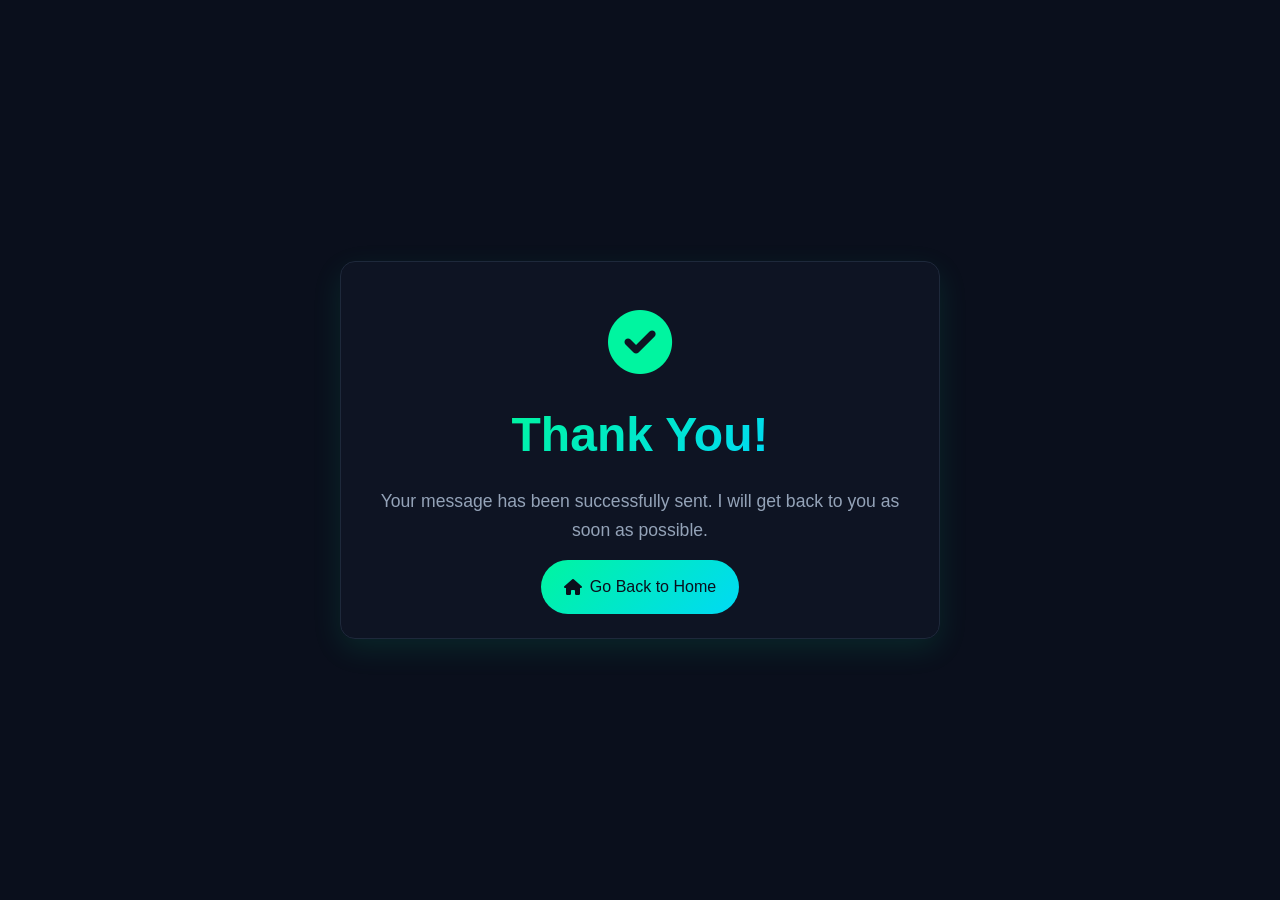
<file: thankyou.html>
<!DOCTYPE html>
<html lang="en">
<head>
    <meta charset="UTF-8">
    <meta name="viewport" content="width=device-width, initial-scale=1.0">
    <title>Thank You! | Umair Malik</title>
    <link rel="stylesheet" href="styles.css">
    <link rel="stylesheet" href="https://cdnjs.cloudflare.com/ajax/libs/font-awesome/6.0.0/css/all.min.css">
    <link href="https://unpkg.com/aos@2.3.1/dist/aos.css" rel="stylesheet">
    <style>
        body {
            display: flex;
            justify-content: center;
            align-items: center;
            min-height: 100vh;
            text-align: center;
            background-color: var(--background);
            color: var(--text-color);
            font-family: 'Segoe UI', Tahoma, Geneva, Verdana, sans-serif;
            overflow-x: hidden; /* Prevent horizontal scroll */
        }

        .thank-you-container {
            background: var(--card-bg);
            padding: 3rem 2rem 1.5rem 2rem;
            border-radius: 15px;
            border: 1px solid var(--border-color);
            box-shadow: 0 10px 30px rgba(0, 245, 160, 0.1);
            max-width: 600px;
            width: 90%;
            display: flex;
            flex-direction: column;
            align-items: center;
            gap: 1rem;
            animation: fadeInScale 0.8s ease-out forwards;
        }

        .thank-you-container i {
            font-size: 4rem;
            color: var(--primary-color);
            margin-bottom: 1rem;
            animation: bounceIn 1s ease-out;
        }

        .thank-you-container h1 {
            font-size: 3rem;
            color: var(--primary-color);
            margin-bottom: 0.5rem;
            background: var(--gradient-1);
            -webkit-background-clip: text;
            -webkit-text-fill-color: transparent;
            line-height: 1.2;
        }

        .thank-you-container p {
            font-size: 1.1rem;
            color: var(--light-text);
            line-height: 1.6;
            margin-bottom: 0;
        }

        .home-button {
            display: inline-flex;
            align-items: center;
            justify-content: center;
            gap: 0.5rem;
            padding: 0.7rem 1.4rem;
            font-size: 1rem;
            background: var(--gradient-1);
            color: var(--background);
            border: none;
            border-radius: 50px;
            cursor: pointer;
            transition: all 0.3s ease;
            text-decoration: none;
            font-weight: 500;
        }
        .home-button i {
            font-size: 1rem;
            color: var(--background);
            vertical-align: middle; /* Ensure icon is aligned to middle */
            transform: translateY(8px); /* Increased translateY to move icon further down for better alignment */
            line-height: 1; /* Normalize line height */
        }
        .home-button span {
            vertical-align: middle; /* Ensure text is aligned to middle */
            line-height: 1; /* Normalize line height */
        }

        .home-button:hover {
            transform: translateY(-3px);
            box-shadow: 0 8px 25px rgba(0, 245, 160, 0.4);
        }

        @keyframes fadeInScale {
            from {
                opacity: 0;
                transform: scale(0.9);
            }
            to {
                opacity: 1;
                transform: scale(1);
            }
        }

        @keyframes bounceIn {
            0%, 20%, 40%, 60%, 80%, 100% {
                animation-timing-function: cubic-bezier(0.215, 0.610, 0.355, 1.000);
            }
            0% {
                opacity: 0;
                transform: scale3d(.3, .3, .3);
            }
            20% {
                transform: scale3d(1.1, 1.1, 1.1);
            }
            40% {
                transform: scale3d(.9, .9, .9);
            }
            60% {
                opacity: 1;
                transform: scale3d(1.03, 1.03, 1.03);
            }
            80% {
                transform: scale3d(.97, .97, .97);
            }
            100% {
                opacity: 1;
                transform: scale3d(1, 1, 1);
            }
        }

        @media (max-width: 768px) {
            .thank-you-container {
                padding: 2rem;
            }
            .thank-you-container h1 {
                font-size: 2rem;
            }
            .thank-you-container p {
                font-size: 1rem;
            }
            .home-button {
                padding: 0.6rem 1.2rem;
                font-size: 0.9rem;
            }
            .home-button i {
                font-size: 0.8rem; /* Reduced icon size for mobile */
            }
        }
    </style>
</head>
<body>
    <div class="thank-you-container">
        <i class="fas fa-check-circle"></i>
        <h1>Thank You!</h1>
        <p>Your message has been successfully sent. I will get back to you as soon as possible.</p>
        <a href="index.html" class="home-button">
            <i class="fas fa-home"></i>
            <span>Go Back to Home</span>
        </a>
    </div>
</body>
</html>
</file>
<file: styles.css>
/* Reset and Base Styles */
* {
    margin: 0;
    padding: 0;
    box-sizing: border-box;
}

:root {
    --primary-color: #00F5A0;  /* Bright Teal */
    --secondary-color: #00D9F5; /* Bright Blue */
    --accent-color: #B967FF;   /* Purple */
    --text-color: #E2E8F0;    /* Light Gray */
    --light-text: #94A3B8;    /* Medium Gray */
    --background: #0A0F1C;    /* Deep Navy */
    --section-bg: #111827;    /* Dark Blue */
    --card-bg: rgba(17, 24, 39, 0.7); /* Semi-transparent Dark */
    --border-color: #1E293B;  /* Border Color */
    --gradient-1: linear-gradient(135deg, #00F5A0 0%, #00D9F5 100%);
    --gradient-2: linear-gradient(135deg, #B967FF 0%, #00D9F5 100%);
    --gradient-3: linear-gradient(135deg, #00F5A0 0%, #B967FF 100%);
}

html {
    scroll-behavior: smooth;
    overflow-x: hidden; /* Prevent horizontal scrolling */
}

body {
    font-family: 'Segoe UI', Tahoma, Geneva, Verdana, sans-serif;
    line-height: 1.6;
    color: var(--text-color);
    background-color: var(--background);
    overflow-x: hidden; /* Prevent horizontal scrolling */
}

/* Navigation */
.navbar {
    position: fixed;
    top: 0;
    left: 0;
    width: 100%; /* Ensure it takes full width */
    box-sizing: border-box; /* Include padding in width calculation */
    z-index: 1000;
    padding: 1.5rem 0;
    transition: transform 0.3s ease;
    background: #0A0F1C;
    border-bottom: 1px solid rgba(0, 245, 160, 0.1);
}


.navbar.scroll-up {
    transform: translateY(0);
}

/* Navigation Container */
.nav-container {
    display: flex;
    justify-content: space-between;
    align-items: center;
    padding: 0 5%;
    max-width: 1400px;
    margin: 0 auto;
}

/* Logo Styles */
.logo {
    font-size: 1.8rem;
    font-weight: 700;
    color: var(--primary-color);
    text-decoration: none;
    background: linear-gradient(45deg, var(--primary-color), var(--secondary-color));
    -webkit-background-clip: text;
    -webkit-text-fill-color: transparent;
    transition: all 0.3s ease;
}

.logo:hover {
    transform: scale(1.05);
    text-shadow: 0 0 20px rgba(0, 245, 160, 0.3);
}

.logo::after {
    content: '';
    position: absolute;
    bottom: -5px;
    left: 0;
    width: 100%;
    height: 2px;
    background: var(--gradient-1);
    transform: scaleX(0);
    transform-origin: right;
    transition: transform 0.3s ease;
}

.logo:hover::after {
    transform: scaleX(1);
    transform-origin: left;
}

.nav-links {
    display: flex;
    justify-content: center;
    align-items: center;
    gap: 2rem;
    list-style: none;
    z-index: 1002;
}

.nav-links a {
    color: var(--text-color);
    text-decoration: none;
    font-size: 1.1rem;
    font-weight: 500;
    transition: all 0.3s ease;
    position: relative;
    padding: 0.5rem 0;
}

.nav-links a::after {
    content: '';
    position: absolute;
    bottom: 0;
    left: 0;
    width: 0;
    height: 2px;
    background: var(--gradient-1);
    transition: width 0.3s ease;
}

.nav-links a:hover {
    color: var(--primary-color);
}

.nav-links a:hover::after {
    width: 100%;
}

.burger {
    display: none;
    cursor: pointer;
    z-index: 1001;
}

.burger div {
    width: 25px;
    height: 3px;
    background-color: var(--text-color);
    margin: 5px;
    transition: all 0.3s ease;
}

/* Hero Section */
.hero {
    min-height: 100vh;
    display: flex;
    align-items: center;
    justify-content: space-between;
    padding: 0 5%;
    background: linear-gradient(rgba(10, 15, 28, 0.9), rgba(10, 15, 28, 0.9)),
                url('https://images.unsplash.com/photo-1451187580459-43490279c0fa?w=1920&h=1080&fit=crop') center/cover;
    position: relative;
    overflow: hidden;
    gap: 4rem;
}

.hero::before {
    content: '';
    position: absolute;
    top: 0;
    left: 0;
    width: 100%;
    height: 100%;
    background: radial-gradient(circle at center, rgba(0, 245, 160, 0.1) 0%, transparent 70%);
    animation: pulse 4s ease-in-out infinite;
}

.hero-content {
    flex: 1;
    max-width: 600px;
    text-align: left;
    position: relative;
    z-index: 1;
}

.hero-image-container {
    flex: 1;
    display: flex;
    justify-content: center;
    align-items: center;
    position: relative;
    z-index: 1;
}

.profile-image {
    width: 400px;
    height: 400px;
    margin: 0;
    border-radius: 50%;
    overflow: hidden;
    border: 4px solid transparent;
    background: var(--gradient-1);
    padding: 4px;
    box-shadow: 0 0 30px rgba(0, 245, 160, 0.3);
    animation: float 6s ease-in-out infinite;
    position: relative;
}

.profile-image::before {
    content: '';
    position: absolute;
    top: -2px;
    left: -2px;
    right: -2px;
    bottom: -2px;
    background: var(--gradient-1);
    border-radius: 50%;
    z-index: -1;
    animation: rotate 4s linear infinite;
}

.profile-image img {
    width: 100%;
    height: 100%;
    object-fit: cover;
    border-radius: 50%;
    transition: transform 0.3s ease;
}

.profile-image:hover img {
    transform: scale(1.1);
}

.animated-text {
    font-size: 3.2rem;
    font-weight: 700;
    margin-bottom: 1rem;
    background: var(--gradient-1);
    -webkit-background-clip: text;
    -webkit-text-fill-color: transparent;
    animation: fadeInUp 1s ease;
    position: relative;
    line-height: 1.2;
}

.animated-text::after {
    content: '';
    position: absolute;
    bottom: -10px;
    left: 0;
    width: 100px;
    height: 4px;
    background: var(--gradient-1);
    border-radius: 2px;
}

.subtitle {
    font-size: 1.6rem;
    color: var(--light-text);
    margin-bottom: 1.5rem;
    animation: fadeInUp 1s ease 0.2s backwards;
    line-height: 1.4;
}

.experience-text {
    font-size: 1.1rem;
    color: var(--light-text);
    margin-bottom: 2.5rem;
    animation: fadeInUp 1s ease 0.3s backwards;
    line-height: 1.6;
    max-width: 90%;
    opacity: 0.9;
}

.cta-buttons {
    display: flex;
    gap: 1.5rem;
    justify-content: flex-start;
    animation: fadeInUp 1s ease 0.4s backwards;
}

.btn {
    padding: 1rem 2.5rem;
    border-radius: 50px;
    text-decoration: none;
    font-weight: 600;
    transition: all 0.3s ease;
    position: relative;
    overflow: hidden;
    z-index: 1;
}

.primary-btn {
    background: var(--gradient-1);
    color: var(--background);
}

.secondary-btn {
    background: transparent;
    color: var(--primary-color);
    border: 2px solid var(--primary-color);
}

.btn::before {
    content: '';
    position: absolute;
    top: 0;
    left: 0;
    width: 100%;
    height: 100%;
    background: var(--gradient-1);
    opacity: 0;
    transition: opacity 0.3s ease;
    z-index: -1;
}

.btn:hover {
    transform: translateY(-3px);
    box-shadow: 0 10px 20px rgba(0, 0, 0, 0.2);
}

.btn:hover::before {
    opacity: 1;
}

/* Floating Shapes Animation */
.floating-shapes {
    position: relative;
    width: 400px;
    height: 400px;
}

.shape {
    position: absolute;
    border-radius: 50%;
    background: linear-gradient(45deg, var(--primary-color), var(--secondary-color));
    opacity: 0.1;
}

.shape1 {
    width: 100px;
    height: 100px;
    top: 20%;
    left: 20%;
    animation: float 6s ease-in-out infinite;
}

.shape2 {
    width: 150px;
    height: 150px;
    top: 40%;
    right: 20%;
    animation: float 8s ease-in-out infinite;
}

.shape3 {
    width: 80px;
    height: 80px;
    bottom: 20%;
    left: 30%;
    animation: float 7s ease-in-out infinite;
}

/* About Section Styles */
.section-title {
    text-align: center;
    font-size: 3rem;
    margin-bottom: 2rem;
    color: var(--text-light);
    position: relative;
    padding-bottom: 1rem;
}

.section-title::after {
    content: '';
    position: absolute;
    bottom: 0;
    left: 50%;
    transform: translateX(-50%);
    width: 100px;
    height: 3px;
    background: var(--gradient-1);
    border-radius: 2px;
}

.about {
    padding: 2rem 0;
    background: var(--background);
    position: relative;
    overflow: hidden;
}

.about::before {
    content: '';
    position: absolute;
    top: 0;
    left: 0;
    width: 100%;
    height: 100%;
    background: radial-gradient(circle at top right, rgba(0, 245, 160, 0.1), transparent 70%),
                radial-gradient(circle at bottom left, rgba(0, 217, 245, 0.1), transparent 70%);
    pointer-events: none;
}

.about-content {
    position: relative;
    z-index: 1;
}

.about-text {
    max-width: 1200px;
    margin: 0 auto;
    padding: 1.5rem;
    background: rgba(255, 255, 255, 0.02);
    border-radius: 20px;
    backdrop-filter: blur(10px);
    border: 1px solid rgba(255, 255, 255, 0.05);
    box-shadow: 0 8px 32px rgba(0, 0, 0, 0.1);
}

.about-header {
    display: flex;
    justify-content: space-between;
    align-items: center;
    margin-bottom: 1.5rem;
}

.about-header h3 {
    font-size: 2rem;
    color: var(--primary-color);
    margin: 0;
}

.experience-badge {
    background: var(--gradient-1);
    padding: 1rem 2rem;
    border-radius: 50px;
    text-align: center;
    box-shadow: 0 4px 15px rgba(0, 245, 160, 0.2);
}

.experience-badge span {
    font-size: 2.5rem;
    font-weight: 700;
    color: var(--background);
    display: block;
    line-height: 1;
}

.experience-badge p {
    color: var(--background);
    margin: 0;
    font-size: 0.9rem;
    opacity: 0.9;
}

.about-description {
    font-size: 1.1rem;
    line-height: 1.8;
    color: var(--text-color);
    margin-bottom: 3rem;
}

.about-features {
    display: grid;
    grid-template-columns: repeat(auto-fit, minmax(300px, 1fr));
    gap: 2rem;
    margin-bottom: 3rem;
}

.feature {
    text-align: center;
    padding: 2rem;
    background: rgba(255, 255, 255, 0.02);
    border-radius: 15px;
    border: 1px solid rgba(255, 255, 255, 0.05);
    transition: all 0.3s ease;
}

.feature:hover {
    transform: translateY(-5px);
    background: rgba(255, 255, 255, 0.05);
    box-shadow: 0 8px 32px rgba(0, 0, 0, 0.1);
}

.feature i {
    font-size: 2.5rem;
    color: var(--primary-color);
    margin-bottom: 1rem;
}

.feature h4 {
    color: var(--text-color);
    margin-bottom: 0.5rem;
    font-size: 1.2rem;
}

.feature p {
    color: var(--text-color);
    font-size: 0.9rem;
    margin: 0;
}

.about-stats {
    display: grid;
    grid-template-columns: repeat(auto-fit, minmax(200px, 1fr));
    gap: 2rem;
    text-align: center;
}

.stat {
    padding: 1.5rem;
    background: rgba(255, 255, 255, 0.02);
    border-radius: 15px;
    border: 1px solid rgba(255, 255, 255, 0.05);
    transition: all 0.3s ease;
}

.stat:hover {
    transform: translateY(-5px);
    background: rgba(255, 255, 255, 0.05);
    box-shadow: 0 8px 32px rgba(0, 0, 0, 0.1);
}

.stat-number {
    display: block;
    font-size: 2.5rem;
    font-weight: 700;
    color: var(--primary-color);
    margin-bottom: 0.5rem;
}

.stat-label {
    color: var(--text-color);
    font-size: 0.9rem;
}

@media (max-width: 768px) {
    .about-header {
        flex-direction: column;
        text-align: center;
        gap: 1rem;
    }
    
    .about-features {
        grid-template-columns: 1fr;
    }
    
    .about-stats {
        grid-template-columns: 1fr;
    }
}

/* Skills Section */
.skills {
    padding: 2rem 0;
    background: var(--background);
    position: relative;
}

.skills .container {
    max-width: 1200px;
    margin: 0 auto;
    padding: 0 2rem;
}

.skills-grid {
    display: grid;
    grid-template-columns: repeat(auto-fit, minmax(250px, 1fr));
    gap: 2rem;
}

.skill-card {
    background: rgba(255, 255, 255, 0.02);
    border-radius: 15px;
    padding: 2rem;
    text-align: center;
    border: 1px solid rgba(255, 255, 255, 0.05);
    transition: all 0.5s cubic-bezier(0.34, 1.56, 0.64, 1), box-shadow 0.3s ease;
    box-shadow: 0 5px 15px rgba(0, 245, 160, 0.05);
}

.skill-card:hover {
    transform: translateY(-5px);
    box-shadow: 0 15px 35px rgba(0, 245, 160, 0.15);
    border-color: rgba(0, 245, 160, 0.3);
    background: rgba(255, 255, 255, 0.05);
}

.skill-icon {
    font-size: 3rem;
    color: var(--primary-color);
    margin-bottom: 1rem;
}

.skill-card h3 {
    color: var(--text-light);
    margin-bottom: 1rem;
    font-size: 1.2rem;
}

.progress-bar {
    width: 100%;
    height: 8px;
    background: rgba(255, 255, 255, 0.1);
    border-radius: 4px;
    overflow: hidden;
}

.progress {
    height: 100%;
    background: linear-gradient(135deg, #00F5A0 0%, #00D9F5 100%);
    border-radius: 5px;
    transition: width 1s ease-out;
}

.skills-more {
    text-align: center;
    margin-top: 2rem;
}

.more-skills-btn {
    background: var(--gradient-1);
    color: var(--background);
    border: none;
    padding: 1rem 2rem;
    border-radius: 50px;
    font-size: 1.1rem;
    font-weight: 500;
    cursor: pointer;
    display: inline-flex;
    align-items: center;
    gap: 0.5rem;
    transition: all 0.8s cubic-bezier(0.4, 0, 0.2, 1);
    box-shadow: 0 4px 15px rgba(0, 245, 160, 0.2);
}

.more-skills-btn:hover {
    transform: translateY(-2px);
    box-shadow: 0 6px 20px rgba(0, 245, 160, 0.3);
}

.more-skills-btn i {
    transition: transform 0.8s cubic-bezier(0.4, 0, 0.2, 1);
}

.more-skills-btn.active i {
    transform: rotate(180deg);
}

/* Projects Section Styles */
.projects {
    padding: 2rem 0;
    background: var(--background);
    position: relative;
}

.projects .container {
    max-width: 1200px;
    margin: 0 auto;
    padding: 0 2rem;
}

.projects-grid {
    display: grid;
    grid-template-columns: repeat(auto-fit, minmax(350px, 1fr));
    gap: 2rem;
    margin-bottom: 2rem;
    transition: all 0.5s cubic-bezier(0.4, 0, 0.2, 1);
}

.projects-grid.expanded {
    margin-bottom: 4rem;
}

.project-card {
    background: rgba(255, 255, 255, 0.02);
    border-radius: 15px;
    overflow: hidden;
    position: relative;
    transition: all 0.5s cubic-bezier(0.34, 1.56, 0.64, 1);
    transform: translateY(100px);
    box-shadow: 0 0 0 rgba(0, 245, 160, 0);
}

.projects-grid.expanded .project-card {
    transform: translateY(0);
    animation: smoothSlideUp 0.8s cubic-bezier(0.34, 1.56, 0.64, 1) forwards;
    box-shadow: 0 10px 30px rgba(0, 245, 160, 0.1);
}

@keyframes smoothSlideUp {
    0% {
        transform: translateY(100px);
        box-shadow: 0 0 0 rgba(0, 245, 160, 0);
    }
    100% {
        transform: translateY(0);
        box-shadow: 0 10px 30px rgba(0, 245, 160, 0.1);
    }
}

/* Add stagger effect for project cards */
.projects-grid .project-card:nth-child(1) { animation-delay: 0.1s; }
.projects-grid .project-card:nth-child(2) { animation-delay: 0.2s; }
.projects-grid .project-card:nth-child(3) { animation-delay: 0.3s; }
.projects-grid .project-card:nth-child(4) { animation-delay: 0.4s; }
.projects-grid .project-card:nth-child(5) { animation-delay: 0.5s; }
.projects-grid .project-card:nth-child(6) { animation-delay: 0.6s; }

.project-card:hover {
    transform: translateY(-5px);
    box-shadow: 0 15px 35px rgba(0, 245, 160, 0.15);
}

.project-image {
    position: relative;
    width: 100%;
    height: 250px;
    overflow: hidden;
}

.project-image img {
    width: 100%;
    height: 100%;
    object-fit: cover;
    transition: transform 0.5s cubic-bezier(0.4, 0, 0.2, 1);
}

.project-card:hover .project-image img {
    transform: scale(1.1);
}

.project-overlay {
    position: absolute;
    top: 0;
    left: 0;
    width: 100%;
    height: 100%;
    background: rgba(10, 15, 28, 0.9);
    display: flex;
    justify-content: center;
    align-items: center;
    opacity: 0;
    transition: all 0.5s cubic-bezier(0.4, 0, 0.2, 1);
}

.project-card:hover .project-overlay {
    opacity: 1;
}

.project-links {
    display: flex;
    gap: 1rem;
}

.project-link, .project-github {
    width: 45px;
    height: 45px;
    border-radius: 50%;
    background: var(--gradient-1);
    color: var(--background);
    display: flex;
    justify-content: center;
    align-items: center;
    font-size: 1.2rem;
    transition: all 0.3s ease;
    text-decoration: none;
}

.project-link:hover, .project-github:hover {
    transform: translateY(-3px);
    box-shadow: 0 5px 15px rgba(0, 245, 160, 0.3);
}

.project-content {
    padding: 1.5rem;
}

.project-content h3 {
    color: var(--text-light);
    font-size: 1.5rem;
    margin-bottom: 1rem;
}

.project-content p {
    color: var(--text-color);
    font-size: 1rem;
    line-height: 1.6;
    margin-bottom: 1.5rem;
}

.project-tech {
    display: flex;
    flex-wrap: wrap;
    gap: 0.5rem;
}

.project-tech span {
    background: rgba(255, 255, 255, 0.05);
    color: var(--primary-color);
    padding: 0.4rem 1rem;
    border-radius: 20px;
    font-size: 0.9rem;
    transition: all 0.3s ease;
}

.project-tech span:hover {
    background: var(--gradient-1);
    color: var(--background);
    transform: translateY(-2px);
}

.project-stars {
    margin-top: 1rem;
    color: #FFD700; /* Gold color for stars */
    font-size: 1.1rem;
    cursor: pointer;
}

.projects-more {
    text-align: center;
    margin-top: 3rem;
}

.more-projects-btn {
    background: var(--gradient-1);
    color: var(--background);
    border: none;
    padding: 1rem 2rem;
    border-radius: 50px;
    font-size: 1.1rem;
    font-weight: 500;
    cursor: pointer;
    display: inline-flex;
    align-items: center;
    gap: 0.5rem;
    transition: all 0.5s cubic-bezier(0.4, 0, 0.2, 1);
    box-shadow: 0 4px 15px rgba(0, 245, 160, 0.2);
}

.more-projects-btn:hover {
    transform: translateY(-3px);
    box-shadow: 0 6px 20px rgba(0, 245, 160, 0.3);
}

.more-projects-btn i {
    transition: transform 0.5s cubic-bezier(0.4, 0, 0.2, 1);
}

.more-projects-btn:hover i {
    transform: translateX(5px);
}

@media (max-width: 768px) {
    .projects-grid {
        grid-template-columns: 1fr;
    }
    
    .project-image {
        height: 200px;
    }
}

/* Contact Section */
.contact {
    padding: 100px 5%;
    background: linear-gradient(rgba(17, 24, 39, 0.9), rgba(17, 24, 39, 0.9)),
                url('https://images.unsplash.com/photo-1486406146926-c627a92ad1ab?w=1920&h=1080&fit=crop') center/cover;
}

.contact h2 {
    text-align: center;
    font-size: 2.5rem;
    margin-bottom: 3rem;
}

.contact-container {
    display: grid;
    grid-template-columns: 1fr 2fr;
    gap: 4rem;
}

@media (max-width: 768px) {
    .contact-container {
        grid-template-columns: 1fr;
    }
}

.contact-info {
    background: var(--card-bg);
    padding: 2rem;
    border-radius: 15px;
    border: 1px solid var(--border-color);
    display: flex;
    flex-direction: column;
    gap: 1.5rem;
    justify-content: center;
}

.contact-info .contact-item {
    display: flex;
    align-items: center;
    gap: 1rem;
    color: var(--light-text);
    font-size: 1.1rem;
}

.contact-info .contact-item i {
    color: var(--primary-color);
    font-size: 1.5rem;
}

.contact-info .social-links {
    display: flex;
    gap: 1rem;
    margin-top: 1.5rem;
}

.contact-info .social-links a {
    color: var(--text-color);
    font-size: 1.8rem;
    transition: color 0.3s ease;
}

.contact-info .social-links a:hover {
    color: var(--primary-color);
}

#contact-form {
    background: var(--card-bg);
    padding: 2.5rem;
    border-radius: 15px;
    border: 1px solid var(--border-color);
    display: flex;
    flex-direction: column;
    gap: 1.5rem;
}

#contact-form .form-group {
    position: relative;
}

#contact-form label {
    position: absolute;
    top: 15px;
    left: 15px;
    color: var(--light-text);
    font-size: 1rem;
    transition: all 0.3s ease;
    pointer-events: none; /* Allows click-through to input */
}

#contact-form input, #contact-form textarea {
    width: 100%;
    padding: 15px;
    padding-top: 25px; /* Space for label */
    background-color: rgba(255, 255, 255, 0.05);
    border: 1px solid var(--border-color);
    border-radius: 8px;
    color: var(--text-color);
    font-size: 1rem;
    outline: none;
    transition: all 0.3s ease;
    resize: vertical; /* Allow vertical resize for textarea */
}

#contact-form input::placeholder, #contact-form textarea::placeholder {
    color: transparent;
}

#contact-form input:focus, #contact-form textarea:focus {
    border-color: var(--primary-color);
    box-shadow: 0 0 0 3px rgba(0, 245, 160, 0.2);
}

#contact-form .form-group.has-value label,
#contact-form .form-group.is-focused label {
    top: -20px; /* Move label completely out of view */
    opacity: 0;
    visibility: hidden;
}

#contact-form .btn-primary.btn-block {
    background: linear-gradient(135deg, #00F5A0 0%, #00D9F5 100%);
    color: var(--background);
    padding: 1rem;
    border: none;
    border-radius: 8px;
    font-size: 1rem;
    font-weight: 600;
    cursor: pointer;
    transition: all 0.3s ease, color 0.3s ease, box-shadow 0.3s ease;
    position: relative;
    overflow: hidden;
    display: flex;
    align-items: center;
    justify-content: center;
    gap: 0.5rem;
    width: 100%; /* Ensure it takes full width */
    box-shadow: 0 4px 15px rgba(0, 245, 160, 0.2);
}

#contact-form .btn-primary.btn-block:hover {
    background: var(--gradient-1); /* Consistent gradient on hover */
    color: var(--background);
    box-shadow: 0 8px 25px rgba(0, 245, 160, 0.4);
    transform: translateY(-2px);
}

#contact-form .btn-primary.btn-block i {
    color: var(--background);
    transition: color 0.3s ease;
}

#contact-form .btn-primary.btn-block:hover i {
    color: var(--background);
}

@media (max-width: 768px) {
    #contact-form {
        padding: 1.5rem;
    }

    #contact-form label {
        font-size: 0.9rem;
    }

    #contact-form input, #contact-form textarea {
        font-size: 0.9rem;
    }

    #contact-form .btn-primary.btn-block {
        font-size: 1rem;
    }
}

/* Footer */
footer {
    text-align: center;
    padding: 2rem;
    background: var(--section-bg);
    color: var(--light-text);
    border-top: 1px solid var(--border-color);
}

/* Animations */
@keyframes float {
    0%, 100% {
        transform: translateY(0);
    }
    50% {
        transform: translateY(-20px);
    }
}

@keyframes pulse {
    0%, 100% {
        opacity: 0.5;
    }
    50% {
        opacity: 1;
    }
}

@keyframes rotate {
    from {
        transform: rotate(0deg);
    }
    to {
        transform: rotate(360deg);
    }
}

@keyframes fadeInUp {
    from {
        opacity: 0;
        transform: translateY(20px);
    }
    to {
        opacity: 1;
        transform: translateY(0);
    }
}

/* Responsive Design */
@media screen and (max-width: 1024px) {
    .hero {
        flex-direction: column;
        text-align: center;
        padding-top: 100px;
        gap: 2rem;
    }

    .hero-content {
        text-align: center;
    }

    .experience-text {
        max-width: 100%;
        margin-left: auto;
        margin-right: auto;
    }

    .animated-text::after {
        left: 50%;
        transform: translateX(-50%);
    }

    .cta-buttons {
        justify-content: center;
    }

    .profile-image {
        width: 300px;
        height: 300px;
    }
}

@media screen and (max-width: 768px) {
    .profile-image {
        width: 250px;
        height: 250px;
    }

    .animated-text {
        font-size: 2.5rem;
    }

    .subtitle {
        font-size: 1.4rem;
    }

    .experience-text {
        font-size: 1rem;
    }

    .nav-container {
        padding: 0 1rem; /* Adjusted padding for mobile */
        flex-wrap: nowrap; /* Prevent wrapping if not desired */
    }

    .logo {
        font-size: 1.5rem; /* Adjust logo size for mobile */
        flex-shrink: 1; /* Allow logo to shrink */
    }

    .nav-links {
        position: fixed;
        right: 0;
        top: 70px; /* Adjust based on your navbar height */
        background: rgba(0, 0, 0, 0.95);
        height: calc(100vh - 70px); /* Adjust based on your navbar height */
        width: 100%;
        flex-direction: column;
        align-items: center;
        padding: 2rem;
        transform: translateX(100%);
        transition: transform 0.5s ease;
        border-left: 1px solid var(--border-color);
        z-index: 1002;
        display: none; /* Hidden by default on mobile */
    }

    .nav-links.active {
        transform: translateX(0);
        display: flex; /* Display as flex when active */
    }

    .nav-links li {
        /* Ensure links are visible */
    }

    .burger {
        display: block; /* Ensure the burger icon is visible */
        z-index: 1001;
    }

    .burger div {
        background-color: var(--text-color);
        transition: all 0.3s ease;
    }

    .burger.toggle .line1 {
        transform: rotate(-45deg) translate(-5px, 6px);
    }

    .burger.toggle .line2 {
        opacity: 0;
    }

    .burger.toggle .line3 {
        transform: rotate(45deg) translate(-5px, -6px);
    }

    .about-content {
        flex-direction: column;
    }

    .contact-container {
        grid-template-columns: 1fr;
    }

    .cta-buttons .btn {
        padding: 0.8rem 2rem;
        font-size: 0.9rem;
    }

    .skills-more {
        margin-top: 1rem; /* Reduced space above More Skills button */
    }

    .skills-grid {
        gap: 0; /* Remove gap on mobile */
    }

    .section-title {
        font-size: 2rem; /* Reduced from 3rem */
    }

    .about-header h3 {
        font-size: 1.5rem; /* Reduced from 2rem */
    }

    .skill-card h3 {
        font-size: 1.2rem; /* Reduced from 1.5rem */
    }

    .project-content h3 {
        font-size: 1.2rem; /* Reduced from 1.5rem */
    }

    .contact h2 {
        font-size: 2rem; /* Reduced from 3rem */
    }

    .experience-badge {
        padding: 0.6rem 1.2rem; /* Reduced padding */
    }

    .experience-badge span {
        font-size: 1.8rem; /* Reduced from 2.5rem */
    }

    .experience-badge p {
        font-size: 0.8rem; /* Reduced from 0.9rem */
    }

    .hero-content h1.animated-text {
        font-size: 2.5rem; /* Adjust as needed for mobile */
    }

    .cto-spacing {
        letter-spacing: 5px; /* Adjust letter spacing for mobile */
    }
}

/* Add animation for mobile menu items */
@keyframes navLinkFade {
    from {
        opacity: 0;
        transform: translateX(50px);
    }
    to {
        opacity: 1;
        transform: translateX(0);
    }
}

/* AOS Animations */
[data-aos] {
    opacity: 0;
    transition-property: transform, opacity;
}

[data-aos].aos-animate {
    opacity: 1;
}

/* Scrollbar Styling */
::-webkit-scrollbar {
    width: 10px;
}

::-webkit-scrollbar-track {
    background: var(--background);
}

::-webkit-scrollbar-thumb {
    background: var(--gradient-1);
    border-radius: 5px;
}

::-webkit-scrollbar-thumb:hover {
    background: var(--gradient-1);
}

.hidden-skill {
    opacity: 0;
    transform: translateY(40px) scale(0.95);
    transition: all 1.5s cubic-bezier(0.34, 1.56, 0.64, 1);
    visibility: hidden;
    max-height: 0;
    margin: 0;
    padding: 0;
    overflow: hidden;
    filter: blur(4px) brightness(0.8);
    transform-origin: center bottom;
    box-shadow: 0 0 0 rgba(0, 245, 160, 0);
}

.hidden-skill.show {
    opacity: 1;
    transform: translateY(0) scale(1);
    visibility: visible;
    max-height: 500px;
    margin: 1rem;
    padding: 2rem;
    filter: blur(0) brightness(1);
    animation: skillReveal 1.5s cubic-bezier(0.34, 1.56, 0.64, 1) forwards;
    box-shadow: 0 10px 30px rgba(0, 245, 160, 0.1);
    transition: all 0.5s cubic-bezier(0.34, 1.56, 0.64, 1), box-shadow 0.3s ease;
}

.hidden-skill.show:hover {
    transform: translateY(-5px);
    box-shadow: 0 15px 35px rgba(0, 245, 160, 0.15);
    border-color: rgba(0, 245, 160, 0.3);
    background: rgba(255, 255, 255, 0.05);
}

@keyframes skillReveal {
    0% {
        opacity: 0;
        transform: translateY(40px) scale(0.95);
        filter: blur(4px) brightness(0.8);
        box-shadow: 0 0 0 rgba(0, 245, 160, 0);
    }
    30% {
        opacity: 0.7;
        filter: blur(2px) brightness(0.9);
    }
    60% {
        transform: translateY(-5px) scale(1.02);
    }
    100% {
        opacity: 1;
        transform: translateY(0) scale(1);
        filter: blur(0) brightness(1);
        box-shadow: 0 10px 30px rgba(0, 245, 160, 0.1);
    }
}

/* Add stagger effect for skills with easing */
.skills-grid .hidden-skill:nth-child(1).show { animation-delay: 0.1s; }
.skills-grid .hidden-skill:nth-child(2).show { animation-delay: 0.2s; }
.skills-grid .hidden-skill:nth-child(3).show { animation-delay: 0.3s; }
.skills-grid .hidden-skill:nth-child(4).show { animation-delay: 0.4s; }
.skills-grid .hidden-skill:nth-child(5).show { animation-delay: 0.5s; }
.skills-grid .hidden-skill:nth-child(6).show { animation-delay: 0.6s; }

/* Main Content */
main {
    padding-top: 80px; /* Add padding to account for fixed header */
}

/* Modal Styles */
.modal {
    display: none;
    position: fixed;
    top: 0;
    left: 0;
    width: 100%;
    height: 100%;
    background-color: rgba(0, 0, 0, 0.9);
    z-index: 1000;
    overflow-y: auto;
}

.modal-content {
    position: relative;
    background: #1a1a1a;
    margin: 50px auto;
    padding: 30px;
    width: 90%;
    max-width: 800px;
    border-radius: 15px;
    box-shadow: 0 5px 15px rgba(0, 245, 160, 0.1);
    animation: modalFadeIn 0.3s ease-out;
    border: 1px solid;
    border-image: linear-gradient(135deg, #00F5A0 0%, #00D9F5 100%) 1;
}

@keyframes modalFadeIn {
    from {
        opacity: 0;
        transform: translateY(-20px);
    }
    to {
        opacity: 1;
        transform: translateY(0);
    }
}

.close-button {
    position: absolute;
    right: 20px;
    top: 20px;
    font-size: 24px;
    background: linear-gradient(135deg, #00F5A0 0%, #00D9F5 100%);
    -webkit-background-clip: text;
    -webkit-text-fill-color: transparent;
    cursor: pointer;
    transition: opacity 0.3s ease;
}

.close-button:hover {
    opacity: 0.8;
}

.review-item {
    background: rgba(0, 245, 160, 0.05);
    padding: 20px;
    margin: 15px 0;
    border-radius: 10px;
    border: 1px solid;
    border-image: linear-gradient(135deg, #00F5A0 0%, #00D9F5 100%) 1;
}

.review-header {
    display: flex;
    justify-content: space-between;
    align-items: center;
    margin-bottom: 10px;
}

.review-header h4 {
    margin: 0;
    background: linear-gradient(135deg, #00F5A0 0%, #00D9F5 100%);
    -webkit-background-clip: text;
    -webkit-text-fill-color: transparent;
    font-size: 1.1em;
}

.review-stars {
    background: linear-gradient(135deg, #00F5A0 0%, #00D9F5 100%);
    -webkit-background-clip: text;
    -webkit-text-fill-color: transparent;
}

.review-item p {
    margin: 10px 0 0;
    line-height: 1.6;
    color: #ffffff;
}

#modalProjectTitle {
    background: linear-gradient(135deg, #00F5A0 0%, #00D9F5 100%);
    -webkit-background-clip: text;
    -webkit-text-fill-color: transparent;
    font-size: 1.8em;
    margin-bottom: 20px;
    text-align: center;
}

#modalReviewsContainer {
    max-height: 70vh;
    overflow-y: auto;
    padding-right: 10px;
}

#modalReviewsContainer::-webkit-scrollbar {
    width: 8px;
}

#modalReviewsContainer::-webkit-scrollbar-track {
    background: rgba(0, 245, 160, 0.1);
    border-radius: 4px;
}

#modalReviewsContainer::-webkit-scrollbar-thumb {
    background: linear-gradient(135deg, #00F5A0 0%, #00D9F5 100%);
    border-radius: 4px;
}

#modalReviewsContainer::-webkit-scrollbar-thumb:hover {
    opacity: 0.8;
}

/* Add to the end of your CSS or in a suitable global place */
body.no-scroll {
    overflow: hidden;
}

/* Ensure the navbar itself is on top */
.navbar {
    z-index: 1000;
}

/* Ensure the burger is on top of everything */
.burger {
    z-index: 1001;
}

/* Ensure the mobile menu is on top of everything else */
.nav-links {
    z-index: 1002;
}

.cto-spacing {
    letter-spacing: 10px; /* Adjust as needed */
}

.projects-grid:not(.expanded) .project-card:nth-child(n+4) {
    display: none;
}

#contact-form .form-group.has-value label,
#contact-form .form-group.is-focused label {
    opacity: 0;
    /* Consider adding a small transform for a smoother transition if desired, e.g., transform: translateY(-10px); */
}
</file>
